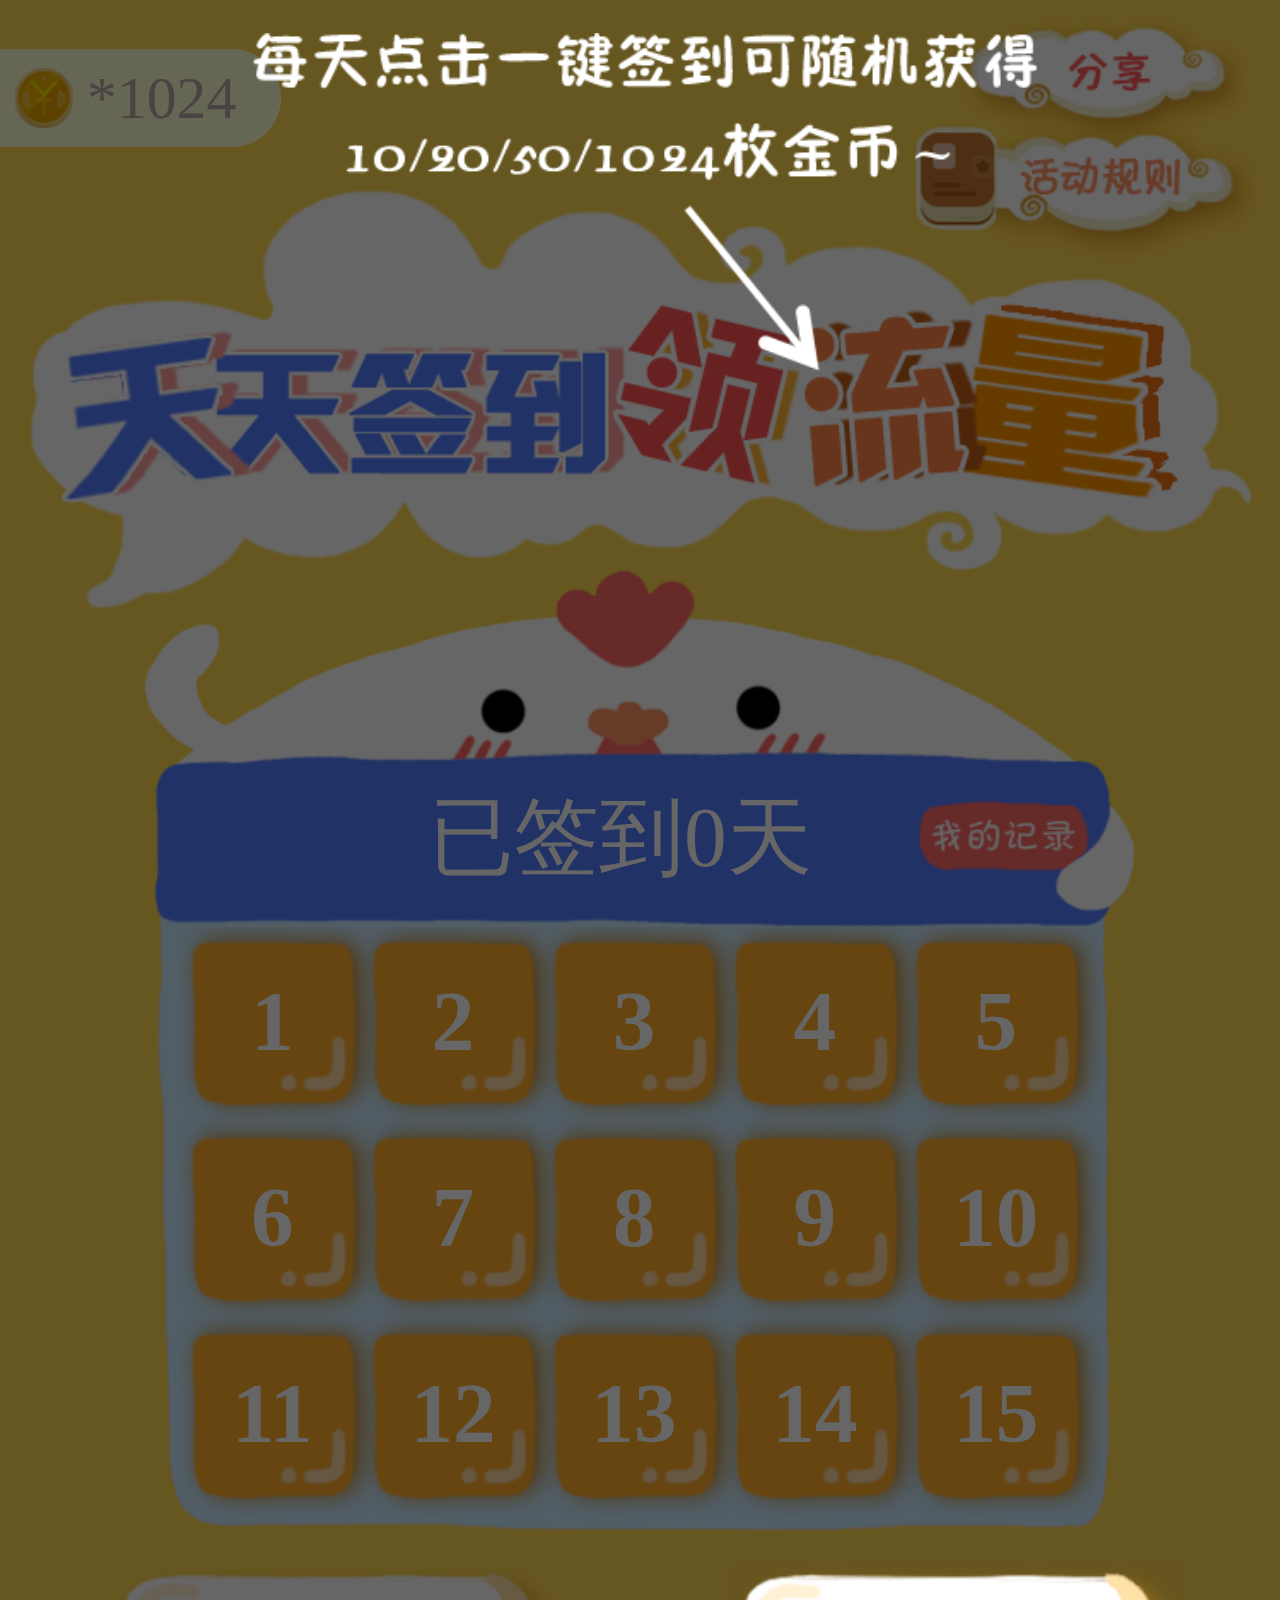
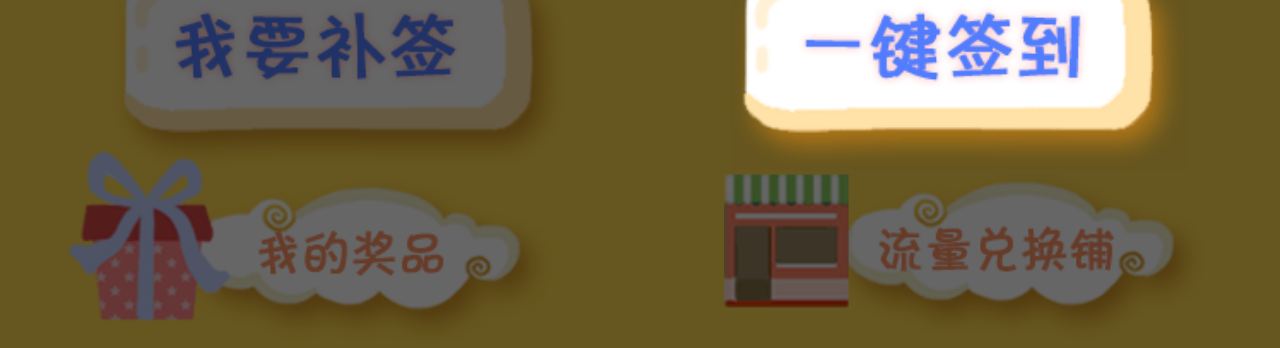
<file: index.html>
<!DOCTYPE html>
<html lang="en">
<head>
    <meta charset="UTF-8">
    <meta name="viewport"
          content="width=device-width, user-scalable=no, initial-scale=1.0, maximum-scale=1.0, minimum-scale=1.0">
    <title>Title</title>
    <link rel="stylesheet" href="css/reset.min.css">
    <link rel="stylesheet" href="css/style.css">
</head>
<body>
<section>
    <header>
        <div>
            <span></span>
            <span>*1024</span>
        </div>
        <div id="share"></div>
        <div id="rule"></div>
        <div></div>
    </header>
</section>
<main>
    <section>
        <div>
            已签到<span>0</span>天
        </div>
        <div id="myRecord"></div>
        <ul>
            <li>1</li>
            <li>2</li>
            <li>3</li>
            <li>4</li>
            <li>5</li>
            <li>6</li>
            <li>7</li>
            <li>8</li>
            <li>9</li>
            <li>10</li>
            <li>11</li>
            <li>12</li>
            <li>13</li>
            <li>14</li>
            <li>15</li>
        </ul>
        <section>
            <div id="bqBtn"></div>
            <div id="qdBtn"></div>
        </section>
        <footer>
            <div id="myPrize"></div>
            <div id="shop"></div>
        </footer>
    </section>
</main>
<!--遮罩层-->
<div id="mask" class="mask"></div>
<!--操作指南1-->
<div class="explain fir"></div>
<!--操作指南2-->
<div class="explain sec"></div>
<!--操作指南3-->
<div class="explain thir">
    <div id="explain_3Btn"></div>
    <div></div>
</div>
<!--操作指南4-->
<div class="explain fou"></div>
<!-- 活动规则弹窗 开始 -->
<div id="tc_rule" class="modal" style="display: none;">
    <div class="flex">
        <div class="modal-content">
            <div class="modal-head"></div>
            <div class="modal-body">
                <div class="modal-body-title">活动规则</div>
                <div class="modal-body-container rule">
                    <div class="rule-box">
                        1、<b>活动时间</b><br />
                        2017年11月30日—2017年12月14日<br /><br />
                        2、活动对象<br />
                        10086APP广东移动用户<br /><br />
                        3、<b>参与方式</b><br />
                        签到：活动期间，点击“一键签到”完成当天签到，签到成功可随机获得10、20、50、1024枚金币。<br />
                        补签：点击‘我要补签’可对前三天进行补签，每完成两个补签任务即可完成1天补签，补签成功可随机获得10、20、50、1024枚金币。<br />
                        获奖方式：<br />
                        活动期间，用户满足条件即可凭借金币在流量兑换铺中兑换同等流量。奖品为100M、200M、500M、1G。同一用户只能兑换一次，数量有限，先到先得。<br /><br />
                        4、<b>活动奖品</b><br />
                        均为国内通用流量<br />
                        1G：300份<br />
                        500M：1000份<br />
                        200M：3000份<br />
                        100M：6408份<br /><br />
                        5、奖品将在48小时内放入10086APP领奖中心，请于12月31日前登录【10086APP-全部/更多-领奖中心】领取兑换；逾期不兑换，流量会在活动结束后的50个工作日充值到账。奖品为国内通用流量，有效期至流量到账当月（自然月）最后一天。<br /><br />
                        6、奖品中奖查询：活动期间，客户可点击活动首页“我的奖品”查看。<br /><br />
                        7、同一设备号、同一手机号活动期间限获奖一次。<br /><br />
                        8、以下情况客户无法参与活动：非广东移动客户、限定客户、GPRS无限量套餐客户、4G随心王套餐客户、多号通的副号、一卡双号副号、家庭服务计划副号、万能副卡等附属号码客户、内部员工号码、物联网卡/机器卡客户、集团代付/对公托收（如政企动力100行业卡）客户、集团全额统付号码、任我用客户、万花筒客户、手机状态异常（停机、销户、欠费、转品牌未生效等状态）号码。<br /><br />
                        9、若发现作弊行为，中国移动有资格取消其中奖资格，不作任何补偿。
                    </div>
                </div>
            </div>
            <div class="modal-close-btn"></div>
        </div>
    </div>
</div>
<!-- 活动规则弹窗 结束 -->
<!-- 签到获得金币纪录弹窗 开始 -->
<div id="tc_record" class="modal" style="display: none;">
    <div class="flex">
        <div class="modal-content">
            <div class="modal-head"></div>
            <div class="modal-body">
                <div class="modal-body-title">
                    我的签到记录
                </div>

                <div class="modal-body-container attendance-record">
                    <div class="dashed"></div>
                    <div class="attendance-record-total">当前共获得：<span class="attendance-record-total-num">333</span>枚金币</div>
                    <div class="attendance-record-list">
                        <p><span>2017-11-01 09:01:11</span><span>签到</span><span>获得<i>1</i>枚金币</span></p>
                        <p><span>2017-11-01 09:01:11</span><span>补签</span><span>获得<i>1</i>枚金币</span></p>
                        <p><span>2017-11-01 09:01:11</span><span>补签</span><span>获得<i>1</i>枚金币</span></p>
                    </div>
                    <div class="modal-btn">
                        去瞄一下我的账户
                    </div>
                </div>
            </div>
            <div class="modal-close-btn"></div>
        </div>
    </div>
</div>
<!-- 签到获得金币纪录弹窗 结束 -->
<!-- 这里空空如也弹窗 开始 -->
<div id="tc_nothing" class="modal" style="display: none;">
    <div class="flex">
        <div class="modal-content">
            <div class="modal-head" style="background-image: url('images/modalHead_02.png');"></div>
            <div class="modal-body">
                <div class="modal-body-container">
                    <p style="font-size: 0.45rem; color: #5681fc;margin-bottom: 0.35rem;margin-top: 0.5rem;">这里空空如也<br />加把劲去签到吧~</p>
                    <div class="modal-btn">继续签到</div>
                </div>
            </div>
            <div class="modal-close-btn"></div>
        </div>
    </div>
</div>
<!-- 这里空空如也弹窗 结束 -->
<!-- 已获得xx流量弹窗 开始 -->
<div id="tc_geting" class="modal" style="display: none;">
    <div class="flex">
        <div class="modal-content">
            <div class="modal-head" style="background-image: url('images/modalHead_02.png');"></div>
            <div class="modal-body">
                <div class="modal-body-container">
                    <p style="font-size: 0.45rem; color: #5681fc;margin-bottom: 0.35rem;margin-top: 0.5rem;">棒棒哒！<br />已获得<span>###</span>流量~</p>
                    <div class="modal-btn">去瞄一下我的账户</div>
                </div>
            </div>
            <div class="modal-close-btn"></div>
        </div>
    </div>
</div>
<!-- 已获得xx流量弹窗 结束 -->
<!-- 需要登录10086弹窗 开始 -->
<div id="tc_needLogin" class="modal" style="display: none;">
    <div class="flex">
        <div class="modal-content">
            <div class="modal-head" style="background-image: url('images/modalHead_02.png');"></div>
            <div class="modal-body">
                <div class="modal-body-container">
                    <p style="font-size: 0.45rem; color: #5681fc;margin-bottom: 0.35rem;margin-top: 0.5rem;">需要登录10086APP才能<br />参加活动哦~</p>
                    <div class="modal-btn">点击下载</div>
                </div>
            </div>
            <div class="modal-close-btn"></div>
        </div>
    </div>
</div>
<!-- 需要登录10086弹窗 结束 -->
<!-- 活动结束弹窗 开始 -->
<div id="tc_end" class="modal" style="display: none;">
    <div class="flex">
        <div class="modal-content">
            <div class="modal-head" style="background-image: url('images/modalHead_02.png');"></div>
            <div class="modal-body">
                <div class="modal-body-container">
                    <p style="font-size: 0.45rem; color: #5681fc;margin-bottom: 0.35rem;margin-top: 0.5rem;">活动已结束</p>
                    <div class="modal-btn">去瞄一下我的账户</div>
                </div>
            </div>
            <div class="modal-close-btn"></div>
        </div>
    </div>
</div>
<!-- 活动结束弹窗 结束 -->
<!-- 签到成功获得金币弹窗 开始 -->
<div id="tc_success" class="modal" style="display: none;">
    <div class="flex">
        <div class="modal-content">
            <div class="modal-head" style="background-image: url('images/modalHead_02.png');"></div>
            <div class="modal-body">
                <div class="modal-body-container signIn-success">
                    <div class="signIn-success-text">
                        签到成功!<br />
                        获得<span id="goldNumber">1024</span>枚金币哦~
                    </div>
                    <div class="signIn-success-tip">
                        <span>温馨提示：</span>集满100/200/500/1024枚金币即可前往流量兑换铺兑换流量哦~
                    </div>
                    <div class="modal-btn">
                        进入流量兑换铺
                    </div>
                </div>
            </div>
            <div class="modal-close-btn"></div>
        </div>
    </div>
</div>
<!-- 签到成功获得金币弹窗 结束 -->
<!-- 补签任务弹窗 开始 -->
<div id="tc_task" class="modal" style="display: none;">
    <div class="flex">
        <div class="modal-content">
            <div class="modal-head"></div>
            <div class="modal-body">
                <div class="modal-body-title">活动规则</div>
                <div class="modal-body-container additional">
                    <div class="additional-box">
                        <div class="additional-singn active">
                            <p>
                                <span>待补签</span><br />
                                <span>0/2</span>
                            </p>
                        </div>
                        <div class="already-singn">
                            <p>
                                <span>已签<br />到</span>
                            </p>

                        </div>
                        <div class="additional-singn">
                            <p>
                                <span>待补签</span><br />
                                <span>0/2</span>
                            </p>

                        </div>
                    </div>
                    <p class="additional-tip">同时完成2个补签任务即可补签成功一天</p>
                    <div class="modal-btn">
                        补签任务1
                    </div>
                    <div class="modal-btn">
                        补签任务2
                    </div>
                </div>
            </div>
            <div class="modal-close-btn"></div>
        </div>
    </div>
</div>
<!-- 补签弹窗 结束 -->
<!-- 不是受邀用户弹窗 开始 -->
<div id="tc_noPrivilege" class="modal" style="display: none;">
    <div class="flex">
        <div class="modal-content">
            <div class="modal-head" style="background-image: url('images/modalHead_03.png');"></div>
            <div class="modal-body">
                <div class="modal-body-container">
                    <p style="font-size: 0.454rem;color: #5681fc;margin: 0.5rem 0 0.2rem;font-weight: 700;">很遗憾，您不是本次活动的受邀用户~</p>
                    <div class="modal-btn">
                        去瞄一下我的账户
                    </div>
                </div>
            </div>
            <div class="modal-close-btn"></div>
        </div>
    </div>
</div>
<!-- 不是受邀用户弹窗 结束 -->
</body>
</html>
<script src="js/jquery-1.10.1.min.js"></script>
<script src="js/index.js"></script>
</file>
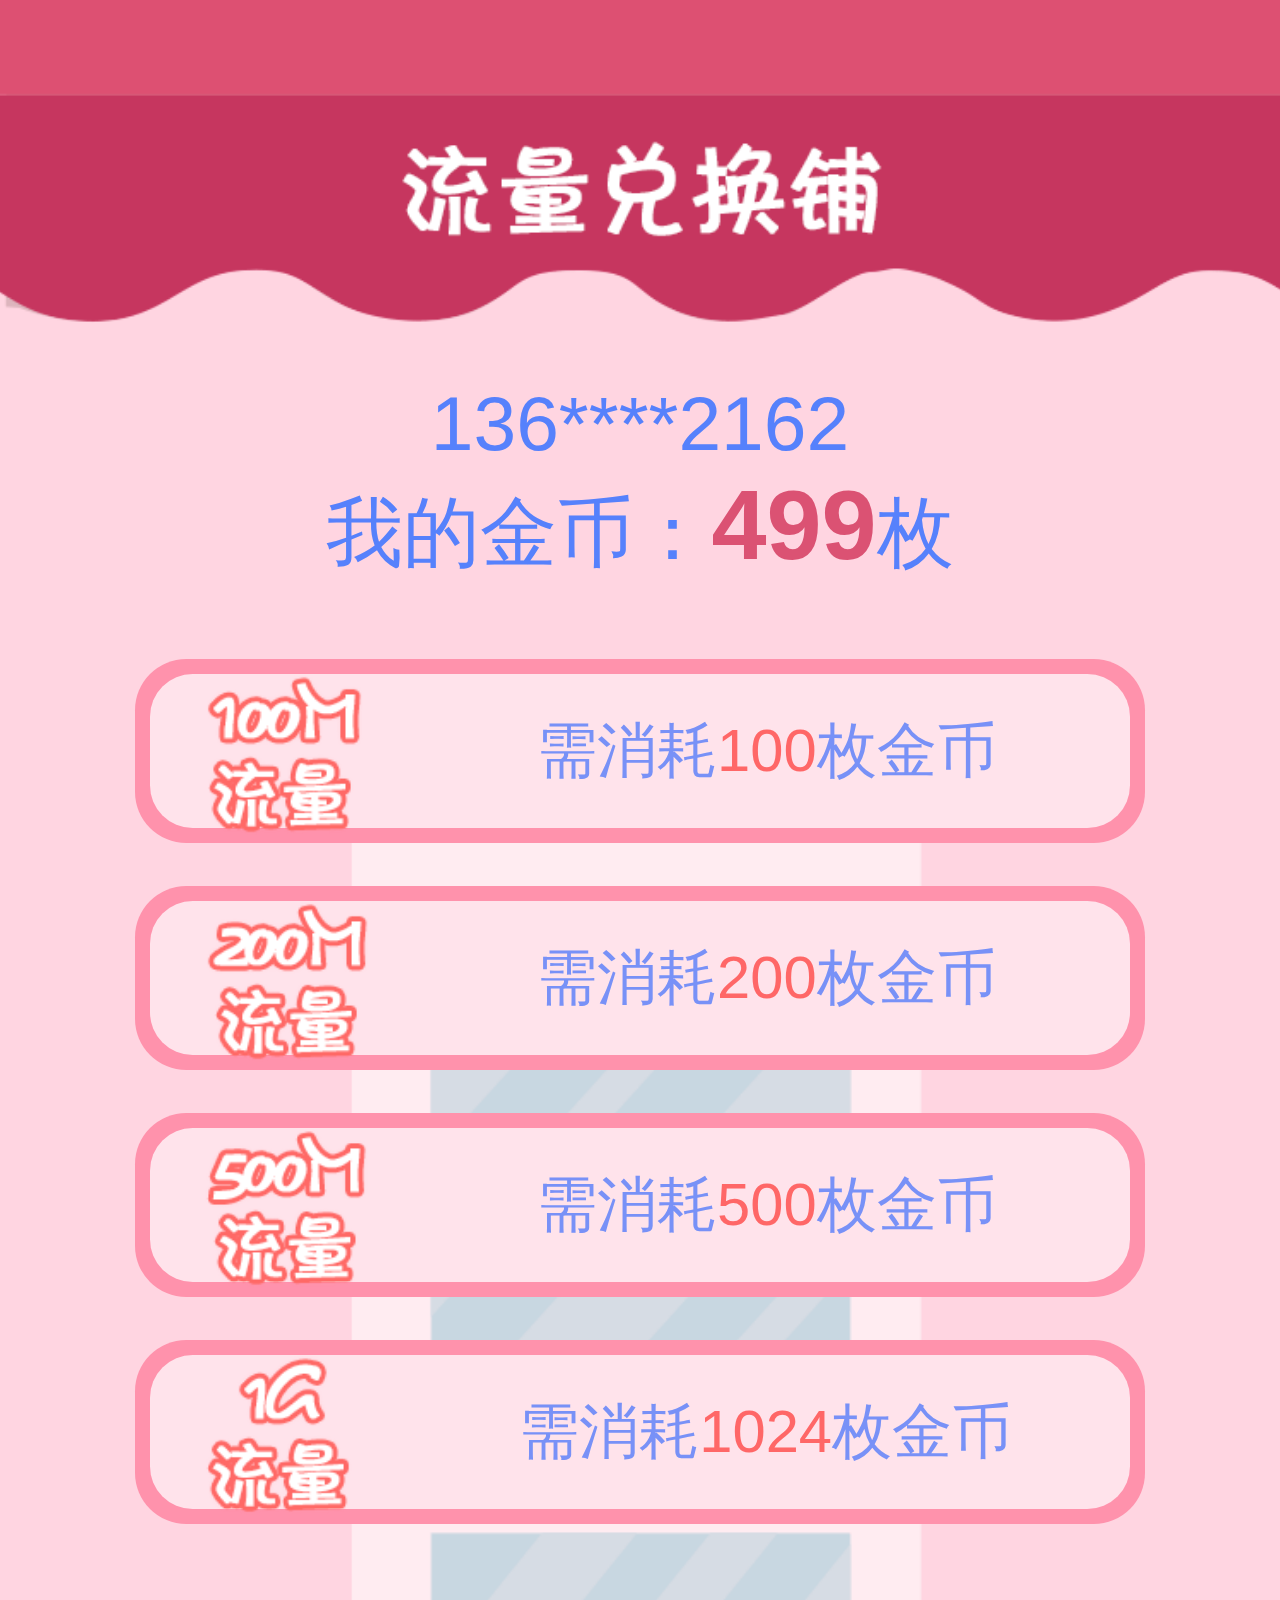
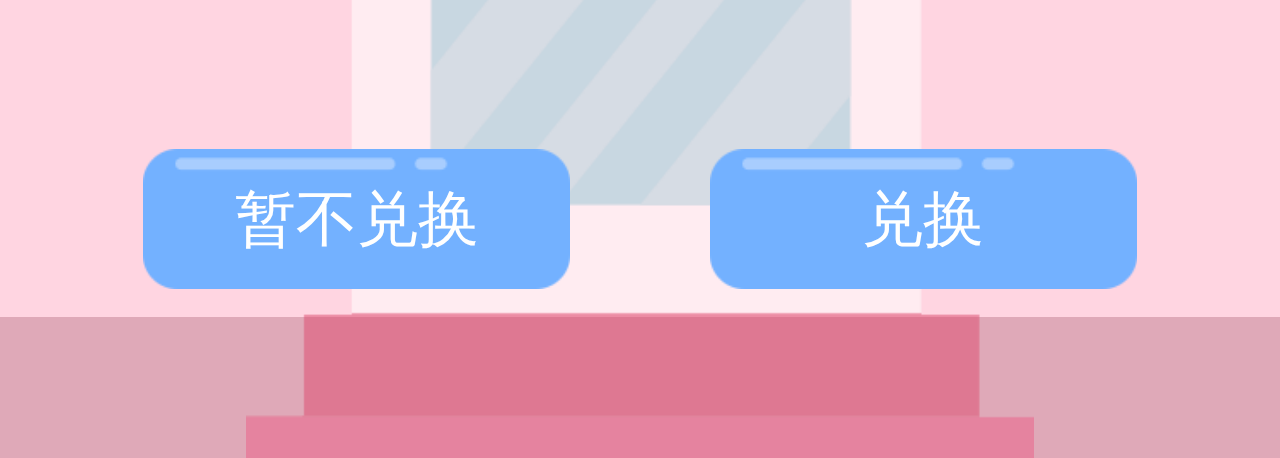
<file: index1.html>
<!DOCTYPE html>
<html lang="en">
<head>
    <meta charset="UTF-8">
    <meta name="viewport"
          content="width=device-width, user-scalable=no, initial-scale=1.0, maximum-scale=1.0, minimum-scale=1.0">
    <title>Title</title>
    <link rel="stylesheet" href="css/reset.min.css">
    <link rel="stylesheet" href="css/style1.css">
</head>
<body>
<header></header>
<main>
    <section>
        <p id="telNum">13651312162</p>
        <p>我的金币：<span>499</span>枚</p>
    </section>
    <section>
        <ul id="tab">
            <li>
                <div>
                    <span></span>
                    <span>需消耗<i>100</i>枚金币</span>
                </div>
            </li>
            <li>
                <div>
                    <span></span>
                    <span>需消耗<i>200</i>枚金币</span>
                </div>
            </li>
            <li>
                <div>
                    <span></span>
                    <span>需消耗<i>500</i>枚金币</span>
                </div>
            </li>
            <li>
                <div>
                    <span></span>
                    <span>需消耗<i>1024</i>枚金币</span>
                </div>
            </li>
        </ul>
        <div>
            <footer>
                <div>暂不兑换</div>
                <div id="conversionBtn">兑换</div>
            </footer>
        </div>
    </section>
</main>
<footer class="last"></footer>
<!--遮罩层-->
<div id="mask" class="mask"></div>
<!-- 是否确定兑换流量弹窗 开始 -->
<div id="tc_whether" class="modal" style="display: none;">
    <div class="flex">
        <div class="modal-content">
            <div class="modal-head"></div>
            <div class="modal-body">
                <div class="modal-body-container exchange">
                    <div class="exchange-text">
                        <p><span>139****1234</span>用户</p>
                        <p>活动期间只能兑换一次流量，是否确定兑换<span id="flowNum">100M</span>流量？</p>
                    </div>
                    <div class="modal-btn-group">
                        <div class="modal-btn-cancel">取消</div>
                        <div class="modal-btn-enter">确定</div>
                    </div>
                </div>
            </div>
            <div class="modal-close-btn"></div>
        </div>
    </div>
</div>
<!-- 是否确定兑换流量弹窗 结束 -->
<!-- 来晚了弹窗 开始 -->
<div id="tc_late" class="modal" style="display: none;">
    <div class="flex">
        <div class="modal-content">
            <div class="modal-head" style="background-image: url('images/modalHead_03.png');"></div>
            <div class="modal-body">
                <div class="modal-body-container exchange-late">
                    <div class="exchange-late-text">
                        <p class="exchange-late-text-islate">来晚了！</p>
                        <p>客官您来晚了，该档次的流量已被兑完~</p>
                    </div>
                </div>
            </div>
            <div class="modal-close-btn"></div>
        </div>
    </div>
</div>
<!-- 来晚了弹窗 结束 -->
<!-- 兑换成功弹窗 开始 -->
<div id="tc_successful" class="modal" style="display: none;">
    <div class="flex">
        <div class="modal-content">
            <div class="modal-head" style="background-image: url('images/modalHead_02.png');"></div>
            <div class="modal-body">
                <div class="modal-body-container">
                    <p style="font-size: 0.45rem; color: #5681fc;margin-bottom: 0.35rem;margin-top: 0.9rem;">兑换成功</p>
                    <div class="modal-btn">查查我的奖品</div>
                </div>
            </div>
            <div class="modal-close-btn"></div>
        </div>
    </div>
</div>
<!-- 兑换成功弹窗 结束 -->
<!-- 不要贪心已经兑换过弹窗 开始 -->
<div id="tc_greedy" class="modal" style="display: none;">
    <div class="flex">
        <div class="modal-content">
            <div class="modal-head" style="background-image: url('images/modalHead_02.png');"></div>
            <div class="modal-body">
                <div class="modal-body-container">
                    <p style="font-size: 0.45rem; color: #5681fc;margin-bottom: 0.35rem;margin-top: 0.5rem;">不要贪心哦<br />您已经兑换过咯</p>
                    <div class="modal-btn">查查我的奖品</div>
                </div>
            </div>
            <div class="modal-close-btn"></div>
        </div>
    </div>
</div>
<!-- 不要贪心已经兑换过弹窗 结束 -->
</body>
</html>
<script src="js/jquery-1.10.1.min.js"></script>
<script src="js/index.js"></script>
<script>
    window.onload = function () {
        $("#mask").hide();
    }
</script>
</file>
<file: css/style.css>
html,body{
    font-family: "Microsoft YaHei";
    background-color: #ffd84f;
}
section header{
    position: relative;
    width: 7.5rem;
    height: 3.57rem;
}
section header div{
    position: absolute;
}
section header div:nth-child(1){
    top: .29rem;
    left: 0;
    box-sizing: border-box;
    padding: 0 .26rem 0 .09rem;
    display: flex;
    align-items: center;
    height: .57rem;
    border-radius: 0 .5rem .5rem 0;
    background-color: #fcffd3;
}
section header div:nth-child(1) span:nth-child(1){
    display: inline-block;
    margin-right: .08rem;
    width: .34rem;
    height: .35rem;
    background: url("../images/gold.png") center no-repeat;
    background-size: cover;
}
section header div:nth-child(1) span:nth-child(2){
    font-size: .35rem;
    color: #bba6a6;
}
section header div:nth-child(2){
    top: .07rem;
    right: .14rem;
    width: 1.77rem;
    height: .82rem;
    background: url("../images/share.png") center no-repeat;
    background-size: cover;
}
section header div:nth-child(3){
    top: .7rem;
    right: .1rem;
    width: 2.03rem;
    height: .85rem;
    background: url("../images/rule.png") center no-repeat;
    background-size: cover;
    z-index: 10;
}
section header div:nth-child(4){
    top: 1.1rem;
    left: 0;
    right: 0;
    margin: auto;
    width: 7.17rem;
    height: 2.47rem;
    background: url("../images/header.png") center no-repeat;
    background-size: cover;
}
main>section{
    position: relative;
    margin: -.23rem auto 0;
    width: 5.81rem;
    height: 2.09rem;
    background: url("../images/chicken.png") center no-repeat;
    background-size: cover;
}
main>section>div:nth-child(1){
    position: absolute;
    bottom: 0;
    width: 5.58rem;
    height: 1.04rem;
    font-size: .5rem;
    text-align: center;
    line-height: 1.04rem;
    color: #ffffff;
}
main>section>div:nth-child(2){
    position: absolute;
    right: .27rem;
    bottom: .32rem;
    width: 1rem;
    height: .43rem;
    background: url("../images/myRecord.png") center no-repeat;
    background-size: cover;
}
main section ul{
    position: absolute;
    top: 2.02rem;
    right: .14rem;
    box-sizing: border-box;
    padding-left: .1rem;
    width: 5.59rem;
    height: 3.61rem;
    background: url("../images/numBg.png") center no-repeat;
    background-size: cover;
    z-index: -1;
}
main section ul li{
    float: left;
    box-sizing: border-box;
    padding-right: .1rem;
    margin: 0 -.18rem -.1rem 0;
    width: 1.24rem;
    height: 1.25rem;
    font-size: .5rem;
    text-align: center;
    line-height: 1.25rem;
    font-weight: bold;
    color: #ffffff;
    background: url("../images/numberBg.png") center no-repeat;
    background-size: cover;
}
main section section div{
    position: absolute;
    top: 5.82rem;
    box-sizing: border-box;
    padding-right: .2rem;
    width: 2.68rem;
    height: 1.21rem;
    font-size: .45rem;
    text-align: center;
    line-height: 1rem;
    color: #5681fc;
}
main section section div:nth-child(1){
    background: url("../images/buqianBtn.png") center no-repeat;
    background-size: cover;
}
main section section div:nth-child(2){
    background: url("../images/qiandaoBtn.png") center no-repeat;
    background-size: cover;
}
main section section div.active{
    z-index: 600;
}
main section section div:first-child{
    left: -.2rem;
}
main section section div:last-child{
    right: -.3rem;
}
main section footer{
    position: absolute;
    top: 6.91rem;
    left: -.85rem;
    width: 7.5rem;
    display: flex;
    height: 1.16rem;
    justify-content: center;
    align-items: center;
}
main section footer div{
    width: 2.85rem;
}
main section footer div:nth-child(1){
    margin-right: 1rem;
    height: 1.16rem;
    background: url("../images/prize.png") center no-repeat;
    background-size: cover;
}
main section footer div:nth-child(2){
    margin-top: .1rem;
    height: 1.07rem;
    background: url("../images/shop.png") center no-repeat;
    background-size: cover;
}
main section footer div:nth-child(2).active{
    z-index: 600;
}

.mask{
    position: absolute;
    top: 0px;
    filter: alpha(opacity=60);
    background-color: #000;
    z-index: 100;
    left: 0px;
    opacity: 0.6;
    -moz-opacity: 0.6;
}

/*操作指南*/
.explain{
    position: fixed;
    z-index: 500;
}
.explain.fir{
    display: none;
    bottom: 3.1rem;
    right: 1.42rem;
    width: 4.6rem;
    height: 1.98rem;
    background: url("../images/explain_1.png") center no-repeat;
    background-size: cover;
}
.explain.sec{
    display: none;
    bottom: 3.13rem;
    left: 1.65rem;
    width: 4.17rem;
    height: 1.99rem;
    background: url("../images/explain_2.png") center no-repeat;
    background-size: cover;
}
.explain.thir{
    display: none;
    bottom: 3.27rem;
    left: .74rem;
    width: 6.03rem;
}
.explain.thir div:nth-child(1){
    margin: 0 auto;
    width: 4.17rem;
    height: 2.46rem;
    background: url("../images/explain_3-1.png") center no-repeat;
    background-size: cover;
}
.explain.thir div:nth-child(2){
    width: 6.03rem;
    height: 2.23rem;
    background: url("../images/explain_3-2.png") center no-repeat;
    background-size: cover;
}
.explain.fou{
    display: none;
    bottom: 1.95rem;
    left: .85rem;
    width: 5.82rem;
    height: 1.55rem;
    background: url("../images/explain_4.png") center no-repeat;
    background-size: cover;
}





i {
    font-style: normal;
}


.modal {
    position: absolute;
    top: 0;
    left: 0;
    right: 0;
    bottom: 0;
    z-index: 1000;
}

.modal .flex {
    height: 100%;
    display: flex;
    display: -webkit-flex;
    justify-content: center;
    align-items: center;
}
.modal-content {
    display: flex;
    display: -webkit-flex;
    flex-direction: column;
    align-items: center;
    width: 6rem;
}
.modal-head {
    position: relative;
    width: 100%;
    height: 2.62rem;
    background: url("../images/modalHead_01.png") no-repeat center;
    background-size: 100%;
    z-index: 10;
}

.modal-close-btn {
    margin-top: 0.3rem;
    width: 0.82rem;
    height: 0.82rem;
    background: url("../images/modal-close-btn.png") no-repeat center;
    background-size: 100%;
}
.modal-body {
    position: relative;
    width: 5.73rem;
    margin-top: -0.3rem;
    padding-top: 0.3rem;
    background-color: #fef7e2;
    z-index: 5;
    border-radius: 0.3rem;
    text-align: center;
}
.modal-body-title {
    font-size: 0.454rem;
    color: #5681fc;
    font-weight: 700;
    padding: 0.15rem 0;
}
.modal-body-container {
    padding: 0 0.25rem 0.45rem;
}
.attendance-record {
    text-align: left;
    color: #776666;
    padding: 0 0.15rem;
    padding-bottom: 0.45rem;

}
.attendance-record .dashed {
    height: 2px;
    background: url("../images/icon_03.png") no-repeat center;
    background-size: 100%;
}
.attendance-record-total {
    height: 0.6rem;
    padding: 0 0.1rem;
    line-height: 0.6rem;
    font-size: 0.25rem;
    font-weight: 700;
    border-bottom: 1px solid #b5b5b5;
}
.attendance-record-total-num {
    color: #f75c6a;
}
.attendance-record-list {
    padding: 0 0.1rem;
    font-size: 0.21rem;
    height: 2.9rem;
    overflow-y: scroll;
}
.attendance-record-list p {
    display: flex;
    display: -webkit-flex;
    justify-content: space-between;
    line-height: 2em;
}
.modal-btn {
    width: 3.64rem;
    height: 1.11rem;
    margin: 0 auto;
    background: url("../images/modalbtn_01.png") no-repeat center;
    background-size: 100%;
    font-size: 0.36rem;
    color: #fff;
    text-align: center;
    line-height: 1.11rem;
    font-weight: 700;
}

.signIn-success {
    padding: 0.4rem 0.45rem 0.45rem;
}
.signIn-success-text {
    font-size: 0.4rem;
    color: #5681fc;
    font-weight: 700;
    line-height: 1.5em;
    padding-bottom: 0.25rem;
    border-bottom: 2px dashed #5681fc;
}
.signIn-success-text span {
    color: #ff6a6a;
    font-size: 0.7rem;
}
.signIn-success-tip {
    margin: 0.25rem 0;
    line-height: 1.5em;
    font-size: 0.26rem;
    color: #ff6a6a;
}
.signIn-success-tip span {
    font-weight: 700;
}
.additional-box {
    margin-top: 0.15rem;
    margin-left: 0.15rem;
    color: #776666;
}
.additional-box:after {
    display: block;
    content: '';
    height: 0;
    clear: both;
}
.additional-box>div:nth-child(1).default,.additional-box>div:nth-child(3).default{
    background-image: url("../images/icon_01_default.png");
}
.additional-box>div:nth-child(2).default{
    background-image: url("../images/icon_02_default.png");
}
.additional-box>div.active{
    background-image: url("../images/icon_active.png");
}
.additional-singn {
    float: left;
    width: 1.98rem;
    height: 1.74rem;
    background: url("../images/icon_01.png") no-repeat center;
    background-size: 100%;
    box-sizing: border-box;
    font-size: 0.26rem;
    padding-left: 0.2rem;
}
.already-singn {
    float: left;
    width: 1.98rem;
    height: 1.74rem;
    margin-left: -0.2rem;
    background: url("../images/icon_02.png") no-repeat center;
    background-size: 100%;
    box-sizing: border-box;
    font-size: 0.3rem;
    padding-left: 0.15rem;
}
.additional-box div:last-child {
    margin-left: -0.2rem;
}
.additional-singn p,
.already-singn p {
    width: 1.4rem;
    height: 1.4rem;
    padding-top: 0.3rem;
    box-sizing: border-box;
}
.additional {
    padding: 0;
    overflow: hidden;
    padding-bottom: 0.45rem;
}
.additional-tip {
    font-size: 0.28rem;
    color: #776666;
    font-weight: 700;
    margin-top: 0.2rem;
    margin-bottom: 0.2rem;
}
.exchange-text {
    padding-top: 0.5rem;
    padding-bottom: 0.5rem;
    font-size: 0.4rem;
    color: #5681fc;
}
.exchange-text span {
    color: #ff6a6a;
}
.modal-btn-group {
    display: flex;
    display: -webkit-flex;
    padding: 0 0.15rem;
    justify-content: space-between;
}
.modal-btn-cancel,
.modal-btn-enter {
    width: 2.52rem;
    height: 1.01rem;
    line-height: 1.01rem;
    background: url("../images/modalbtn_02.png") no-repeat center;
    background-size: 100%;
    font-size: 0.34rem;
    text-align: center;
    color: #fff;
    font-weight: 700;
}
.exchange-late {
    color: #5681fc;
    font-size: 0.45rem;
    padding-bottom: 0.9rem;
}
.exchange-late-text-islate {
    margin: 0.6rem 0;
}

.rule-box {
    height: 4.8rem;
    overflow-y: scroll;
    text-align: left;
    font-size: 0.23rem;
    color: #452e0d;
}
.modal-body-container.rule {
    padding: 0.2rem 0.35rem;

}
.rule-box b {
    font-size: 0.24rem;
}
</file>
<file: css/style1.css>
html,body{
    background-color: #ffd5e1;
}
header{
    width: 7.5rem;
    height: 1.89rem;
    background: url("../images/secPageHeaderBg.png") center no-repeat;
    background-size: cover;
}
main section:nth-child(1){
    box-sizing: border-box;
    padding-top: .33rem;
    width: 7.5rem;
    height: 1.97rem;
    text-align: center;
}
main section:nth-child(1) p{
    font-size: .45rem;
    color: #5681fc;
}
main section:nth-child(1) p:nth-child(2) span{
    font-size: .58rem;
    font-weight: bold;
    color: #db5273;
}
main section:nth-child(2){
    position: relative;
    padding-top: 1.07rem;
}
main section:nth-child(2)>div{
    margin: 0 auto;
    width: 4.62rem;
    height: 7.13rem;
    background: url("../images/secPageMainBg.png") center no-repeat;
    background-size: cover;
}
main section:nth-child(2) ul{
    position: absolute;
    top: 0;
    left: 0;
    right: 0;
    margin: auto;
    width: 5.92rem;
    z-index: 5;
}
main section:nth-child(2) ul li{
    box-sizing: border-box;
    margin-bottom: .25rem;
    display: flex;
    align-items: center;
    width: 5.92rem;
    height: 1.08rem;
    border-radius: .3rem;
    background-color: #ff92ac;
}
main section:nth-child(2) ul li.active{
    background-color: #76b3ff;
}
main section:nth-child(2) ul li.active>div{
    background-color: #ffffff;
}
main section:nth-child(2) ul li div{
    position: relative;
    box-sizing: border-box;
    line-height: .9rem;
    margin: 0 auto;
    padding-left: .32rem;
    width: 5.74rem;
    height: .9rem;
    border-radius: .25rem;
    background-color: #ffe3eb;
}
main section:nth-child(2) ul li:nth-child(1) div span:nth-child(1){
    display: inline-block;
    width: .93rem;
    height: .94rem;
    background: url("../images/100M.png") center no-repeat;
    background-size: cover;
}
main section:nth-child(2) ul li:nth-child(2) div span:nth-child(1){
    display: inline-block;
    width: .97rem;
    height: .94rem;
    background: url("../images/200M.png") center no-repeat;
    background-size: cover;
}
main section:nth-child(2) ul li:nth-child(3) div span:nth-child(1){
    display: inline-block;
    width: .96rem;
    height: .94rem;
    background: url("../images/500M.png") center no-repeat;
    background-size: cover;
}
main section:nth-child(2) ul li:nth-child(4) div span:nth-child(1){
    display: inline-block;
    width: .86rem;
    height: .94rem;
    background: url("../images/1G.png") center no-repeat;
    background-size: cover;
}
main section:nth-child(2) ul li div span:nth-child(2){
    position: absolute;
    right: .78rem;
    font-size: .35rem;
    color: #7891f7;
}
main section:nth-child(2) ul li:nth-child(4) div span:nth-child(2){
    right: .69rem;
}
main section:nth-child(2) ul li div span:nth-child(2) i{
    font-style: normal;
    color: #ff6767;
}
main section:nth-child(2) div footer{
    position: relative;
    padding-top: 5.32rem;
}
main section:nth-child(2) div footer div{
    position: absolute;
    width: 2.5rem;
    height: .82rem;
    font-size: .36rem;
    text-align: center;
    line-height: .82rem;
    color: #ffffff;
    background: url("../images/secPageBtn.png") center no-repeat;
    background-size: cover;
}
main section:nth-child(2) div footer div:nth-child(1){
    left: -.6rem;
}
main section:nth-child(2) div footer div:nth-child(2){
    right: -.6rem;
}
footer.last{
    margin: -.83rem auto;
    width: 7.5rem;
    height: .83rem;
    background-color: #dfa9b8;
}

.mask{
    position: absolute;
    top: 0px;
    filter: alpha(opacity=60);
    background-color: #000;
    z-index: 100;
    left: 0px;
    opacity: 0.6;
    -moz-opacity: 0.6;
}


i {
    font-style: normal;
}


.modal {
    position: absolute;
    top: 0;
    left: 0;
    right: 0;
    bottom: 0;
    z-index: 1000;
}

.modal .flex {
    height: 100%;
    display: flex;
    display: -webkit-flex;
    justify-content: center;
    align-items: center;
}
.modal-content {
    display: flex;
    display: -webkit-flex;
    flex-direction: column;
    align-items: center;
    width: 6rem;
}
.modal-head {
    position: relative;
    width: 100%;
    height: 2.62rem;
    background: url("../images/modalHead_01.png") no-repeat center;
    background-size: 100%;
    z-index: 10;
}

.modal-close-btn {
    margin-top: 0.3rem;
    width: 0.82rem;
    height: 0.82rem;
    background: url("../images/modal-close-btn.png") no-repeat center;
    background-size: 100%;
}
.modal-body {
    position: relative;
    width: 5.73rem;
    margin-top: -0.3rem;
    padding-top: 0.3rem;
    background-color: #fef7e2;
    z-index: 5;
    border-radius: 0.3rem;
    text-align: center;
}
.modal-body-title {
    font-size: 0.454rem;
    color: #5681fc;
    font-weight: 700;
    padding: 0.15rem 0;
}
.modal-body-container {
    padding: 0 0.25rem 0.45rem;
}
.attendance-record {
    text-align: left;
    color: #776666;
    padding: 0 0.15rem;
    padding-bottom: 0.45rem;

}
.attendance-record .dashed {
    height: 2px;
    background: url("../images/icon_03.png") no-repeat center;
    background-size: 100%;
}
.attendance-record-total {
    height: 0.6rem;
    padding: 0 0.1rem;
    line-height: 0.6rem;
    font-size: 0.25rem;
    font-weight: 700;
    border-bottom: 1px solid #b5b5b5;
}
.attendance-record-total-num {
    color: #f75c6a;
}
.attendance-record-list {
    padding: 0 0.1rem;
    font-size: 0.21rem;
    height: 2.9rem;
    overflow-y: scroll;
}
.attendance-record-list p {
    display: flex;
    display: -webkit-flex;
    justify-content: space-between;
    line-height: 2em;
}
.modal-btn {
    width: 3.64rem;
    height: 1.11rem;
    margin: 0 auto;
    background: url("../images/modalbtn_01.png") no-repeat center;
    background-size: 100%;
    font-size: 0.36rem;
    color: #fff;
    text-align: center;
    line-height: 1.11rem;
    font-weight: 700;
}

.signIn-success {
    padding: 0.4rem 0.45rem 0.45rem;
}
.signIn-success-text {
    font-size: 0.4rem;
    color: #5681fc;
    font-weight: 700;
    line-height: 1.5em;
    padding-bottom: 0.25rem;
    border-bottom: 2px dashed #5681fc;
}
.signIn-success-text span {
    color: #ff6a6a;
    font-size: 0.7rem;
}
.signIn-success-tip {
    margin: 0.25rem 0;
    line-height: 1.5em;
    font-size: 0.26rem;
    color: #ff6a6a;
}
.signIn-success-tip span {
    font-weight: 700;
}
.additional-box {
    margin-top: 0.15rem;
    margin-left: 0.15rem;
    color: #776666;
}
.additional-box:after {
    display: block;
    content: '';
    height: 0;
    clear: both;
}
.additional-singn {
    float: left;
    width: 1.98rem;
    height: 1.74rem;
    background: url("../images/icon_01.png") no-repeat center;
    background-size: 100%;
    box-sizing: border-box;
    font-size: 0.26rem;
    padding-left: 0.2rem;
}
.already-singn {
    float: left;
    width: 1.98rem;
    height: 1.74rem;
    margin-left: -0.2rem;
    background: url("../images/icon_02.png") no-repeat center;
    background-size: 100%;
    box-sizing: border-box;
    font-size: 0.3rem;
    padding-left: 0.15rem;
}
.additional-box div:last-child {
    margin-left: -0.2rem;
}
.additional-singn p,
.already-singn p {
    width: 1.4rem;
    height: 1.4rem;
    padding-top: 0.3rem;
    box-sizing: border-box;
}
.additional {
    padding: 0;
    overflow: hidden;
    padding-bottom: 0.45rem;
}
.additional-tip {
    font-size: 0.28rem;
    color: #776666;
    font-weight: 700;
    margin-top: 0.2rem;
    margin-bottom: 0.2rem;
}
.exchange-text {
    padding-top: 0.5rem;
    padding-bottom: 0.5rem;
    font-size: 0.4rem;
    color: #5681fc;
}
.exchange-text span {
    color: #ff6a6a;
}
.modal-btn-group {
    display: flex;
    display: -webkit-flex;
    padding: 0 0.15rem;
    justify-content: space-between;
}
.modal-btn-cancel,
.modal-btn-enter {
    width: 2.52rem;
    height: 1.01rem;
    line-height: 1.01rem;
    background: url("../images/modalbtn_02.png") no-repeat center;
    background-size: 100%;
    font-size: 0.34rem;
    text-align: center;
    color: #fff;
    font-weight: 700;
}
.exchange-late {
    color: #5681fc;
    font-size: 0.45rem;
    padding-bottom: 0.9rem;
}
.exchange-late-text-islate {
    margin: 0.6rem 0;
}
</file>
